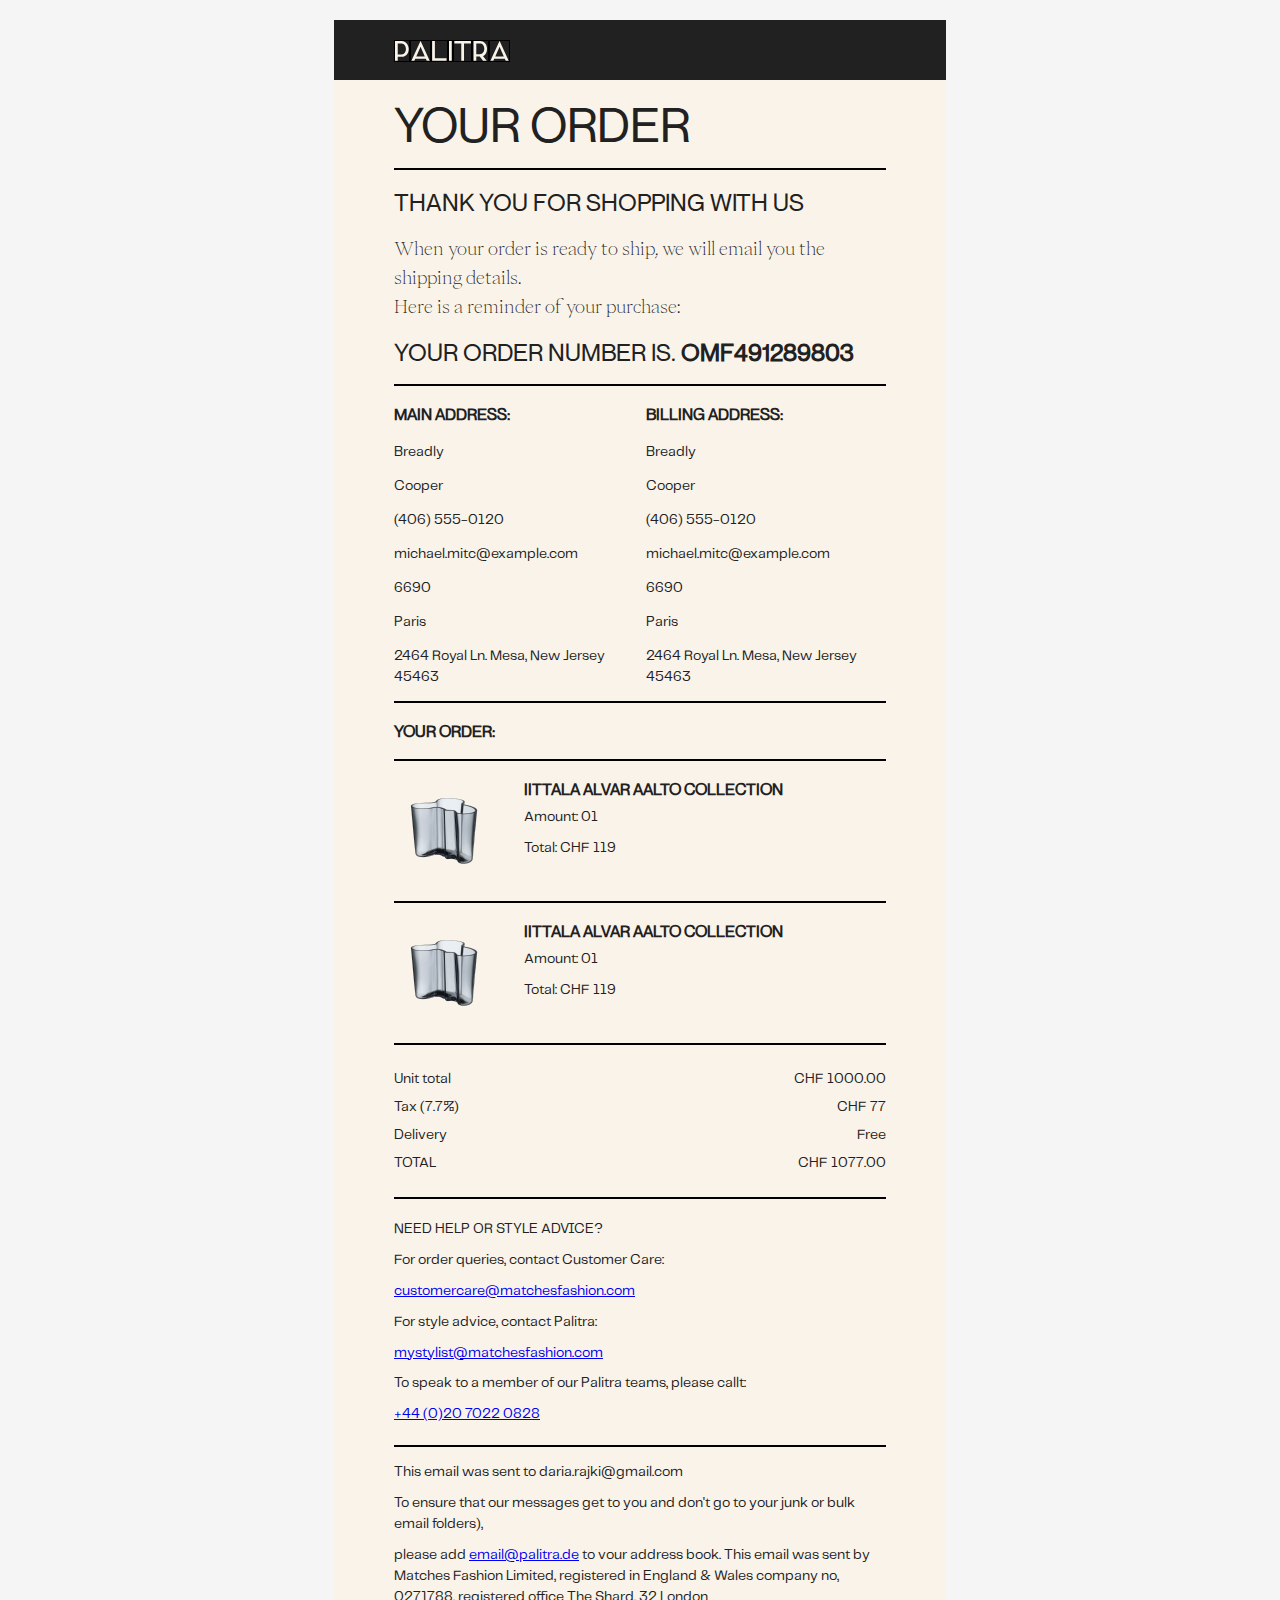
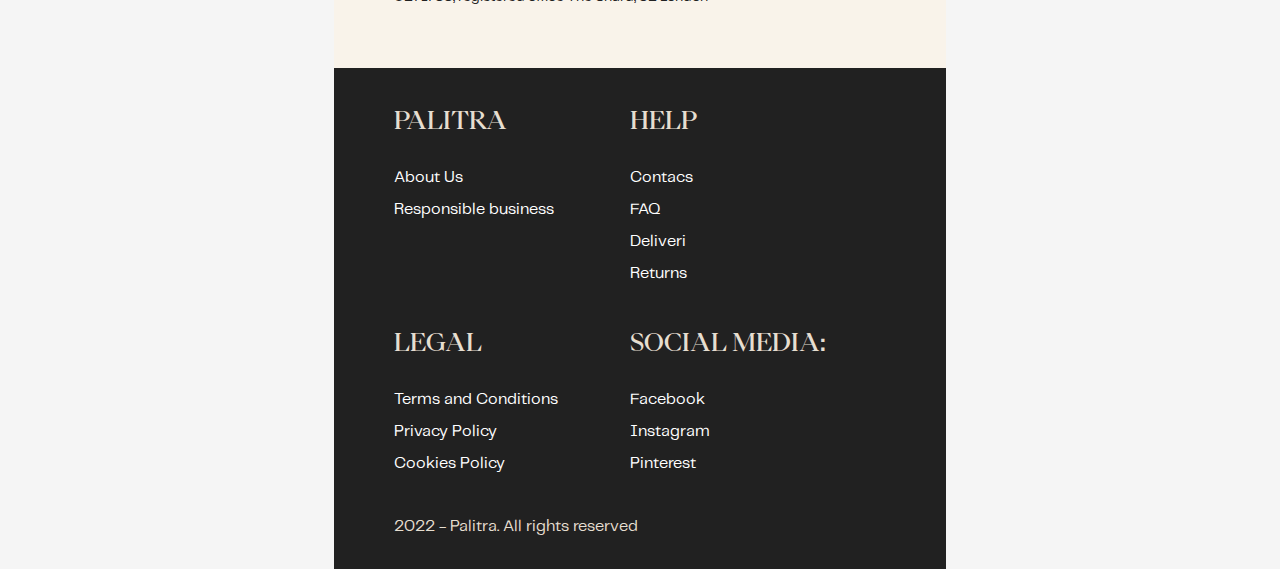
<file: Palitra/index.html>
<!DOCTYPE html>
<html lang="ru">
  <head>
    <meta charset="UTF-8" />
    <meta http-equiv="X-UA-Compatible" content="IE=edge" />
    <meta name="viewport" content="width=device-width, initial-scale=1.0" />
    <link rel="stylesheet" href="css/style.css" />
    <title>Palitra letter #1</title>
  </head>
  <body>
    <div class="wrapper">
      <div class="upper__block">
        <div class="title">
          <img src="img/Vector P.svg" alt="" />
          <img src="img/Vector A.svg" alt="" />
          <img src="img/Vector L.svg" alt="" />
          <img src="img/Vector I.svg" alt="" />
          <img src="img/Vector T.svg" alt="" />
          <img src="img/Vector R.svg" alt="" />
          <img src="img/Vector A.svg" alt="" />
        </div>
      </div>
      <div class="middle__block">
        <p class="middle__block-order">YOUR ORDER</p>
        <div class="middle__block-line"></div>
        <div class="middle__block-title">thank you for shopping with us</div>
        <div class="middle__block-text1">
          <p>When your order is ready to ship, we will email you the shipping
          details.</p>
          <p>Here is a reminder of your purchase:</p>
        </div>
        <div class="middle__block-title">
          YOUR ORDER NUMBER IS. <span>OMF491289803</span>
        </div>
        <div class="middle__block-line"></div>
        <div class="middle__block-adress">
          <div class="middle__block-adress-column">
            <p class="middle__block-title-small">main address:</p>
            <div class="middle__block-adress-text">
              <p>Breadly</p>
              <p>Cooper</p>
              <p>(406) 555-0120</p>
              <p>michael.mitc@example.com</p>
              <p>6690</p>
              <p>Paris</p>
              <p>2464 Royal Ln. Mesa, New Jersey 45463</p>
            </div>
          </div>
          <div class="middle__block-adress-column">
            <p class="middle__block-title-small">billing address:</p>
            <div class="middle__block-adress-text">
              <p>Breadly</p>
              <p>Cooper</p>
              <p>(406) 555-0120</p>
              <p>michael.mitc@example.com</p>
              <p>6690</p>
              <p>Paris</p>
              <p>2464 Royal Ln. Mesa, New Jersey 45463</p>
            </div>
          </div>
        </div>
        <div class="middle__block-line"></div>
        <div class="middle__block-title-small">Your order:</div>
        <div class="middle__block-line"></div>
        <div class="middle__block-order">
          <div class="middle__block-order-columns">
            <div class="middle__block-order-image">
              <img src="img/Rectangle 44.png" alt="" />
            </div>
            <div class="middle__block-order-text">
              <div class="middle__block-title-small">
                Iittala Alvar Aalto Collection
              </div>
              <div>
                <p>Amount: 01</p>
                <p>Total: CHF 119</p>
              </div>
            </div>
          </div>
          <div class="middle__block-line"></div>
        </div>
        <div class="middle__block-order">
          <div class="middle__block-order-columns">
            <div class="middle__block-order-image">
              <img src="img/Rectangle 44.png" alt="" />
            </div>
            <div class="middle__block-order-text">
              <div class="middle__block-title-small">
                Iittala Alvar Aalto Collection
              </div>
              <div>
                <p>Amount: 01</p>
                <p>Total: CHF 119</p>
              </div>
            </div>
          </div>
          <div class="middle__block-line"></div>
        </div>
        <div class="middle__block-total">
          <div class="middle__block-total-left">
            <p>Unit total</p>
            <p>Tax (7.7%)</p>
            <p>Delivery</p>
            <p>TOTAL</p>
          </div>
          <div class="middle__block-total-right">
            <p>CHF 1000.00</p>
            <p>CHF 77</p>
            <p>Free</p>
            <p>CHF 1077.00</p>
          </div>
        </div>
        <div class="middle__block-line"></div>
        <div class="middle__block-help">
          <p>
            NEED HELP OR STYLE ADVICE? <br />
            For order queries, contact Customer Care: <br />
            <a href="mailto:customercare@matchesfashion.com"
              >customercare@matchesfashion.com</a
            ><br />
            For style advice, contact Palitra:<br />
            <a href="mailto:mystylist@matchesfashion.com"
              >mystylist@matchesfashion.com</a
            ><br />
            To speak to a member of our Palitra teams, please callt:<br />
            <a href="tel:+44 (0)20 7022 0828">+44 (0)20 7022 0828</a>
          </p>
        </div>
        <div class="middle__block-line"></div>
        <div class="middle__block-help notification">
          <p>This email was sent to daria.rajki@gmail.com</p>
          <p>
            To ensure that our messages get to you and don't go to your junk or
            bulk email folders),
          </p>
          <p>
            please add <a href="mailto:email@palitra.de">email@palitra.de</a> to
            vour address book. This email was sent by Matches Fashion Limited,
            registered in England & Wales company no, 0271788, registered office
            The Shard, 32 London
          </p>
        </div>
      </div>
      <div class="bottom__block">
        <div class="bottom__block-elements">
          <div class="bottom__block-element">
            <div class="element-title">Palitra</div>
            <div class="element-text">
              <p>About Us</p>
              <p>Responsible business</p>
            </div>
          </div>
          <div class="bottom__block-element">
            <div class="element-title">Help</div>
            <div class="element-text">
              <p>Contacs</p>
              <p>FAQ</p>
              <p>Deliveri</p>
              <p>Returns</p>
            </div>
          </div>
          <div class="bottom__block-element">
            <div class="element-title">Legal</div>
            <div class="element-text">
              <p>Terms and Conditions</p>
              <p>Privacy Policy</p>
              <p>Cookies Policy</p>
            </div>
          </div>
          <div class="bottom__block-element">
            <div class="element-title">Social media:</div>
            <div class="element-text">
              <p>Facebook</p>
              <p>Instagram</p>
              <p>Pinterest</p>
            </div>
          </div>
        </div>
        <div class="copyright">2022 - Palitra. All rights reserved</div>
      </div>
    </div>
  </body>
</html>
</file>
<file: Palitra/css/style.css>
/* ----- Обнуление ----- */
* {
  padding: 0;
  margin: 0;
  border: 0;
}
*,
*:before,
*:after {
  -moz-box-sizing: border-box;
  -webkit-box-sizing: border-box;
  box-sizing: border-box;
}
:focus,
:active {
  outline: none;
}
a:focus,
a:active {
  outline: none;
}
nav,
footer,
header,
aside {
  display: block;
}
html,
body {
  height: 100%;
  width: 100%;
  font-size: 100%;
  line-height: 1;
  font-size: 14px;
  -ms-text-size-adjust: 100%;
  -moz-text-size-adjust: 100%;
  -webkit-text-size-adjust: 100%;
}
input,
button,
textarea {
  font-family: inherit;
}
input::-ms-clear {
  display: none;
}
button {
  cursor: pointer;
}
button::-moz-focus-inner {
  padding: 0;
  border: 0;
}
a,
a:visited {
  text-decoration: none;
}
a:hover {
  text-decoration: none;
}
ul li {
  list-style: none;
}
img {
  vertical-align: top;
}
h1,
h2,
h3,
h4,
h5,
h6 {
  font-size: inherit;
  font-weight: inherit;
}
/* -------------------------------- */
/* ----- Подключение шрифтов ----- */
@font-face {
  font-family: "PP Telegraf";
  src: url("../font/TelegrafRegular400.otf");
  font-weight: normal;
  font-style: normal;
}
@font-face {
  font-family: "Neue Montreal";
  src: url("../font/NeueMontrealRegular400.otf");
  font-weight: normal;
  font-style: normal;
}
@font-face {
  font-family: "PP Eiko";
  src: url("../font/PPEikoMedium500.otf");
  font-weight: 500;
  font-style: normal;
}
@font-face {
    font-family: "PP Eiko";
    src: url("../font/PPEiko-Thin.otf");
    font-weight: 400;
    font-style: normal;
  }
/* -------------------------------- */
body {
  background-color: #f5f5f5;
}
.wrapper {
  overflow: hidden;
  margin: 20px auto;
  width: 612px;
  height: auto;
  background-color: #f9f3ea;
}
.upper__block {
  position: relative;
  background-color: #212121;
  width: 100%;
  height: 60px;
}
.title {
  display: flex;
  position: relative;
  margin-left: 60px;
}
.middle__block {
  margin: 0 60px 60px 60px;
  height: 100%;
  color: #212121;
}
.middle__block-order {
  margin: 20px 0;
  font-family: "Neue Montreal";
  font-style: normal;
  font-weight: 400;
  font-size: 48px;
  line-height: 100%;
}
.middle__block-line {
  border: 1px solid #000000;
  margin-bottom: 20px;
}

.middle__block-title {
  margin-bottom: 20px;
  font-family: "Neue Montreal";
  font-style: normal;
  font-weight: 400;
  font-size: 24px;
  line-height: 100%;
  text-transform: uppercase;
}
.middle__block-title span {
  font-weight: 700;
}
.middle__block-text1 {
  font-family: "PP Eiko";
  font-weight: 400;
  font-size: 18px;
  line-height: 160%;
  margin-bottom: 20px;
}
.title img {
  margin-top: 20px;
  padding: 0;
  border: 1px solid #000000;
}
.middle__block-adress {
  display: flex;
  justify-content: space-between;
  text-align: left;
}
.middle__block-adress-column {
  width: 240px;
}
.middle__block-title-small {
  margin-top: 0px;
  margin-bottom: 20px;
  font-family: "Neue Montreal";
  font-weight: 700;
  font-size: 16px;
  line-height: 100%;
  text-transform: uppercase;
}
.middle__block-adress-text p {
  font-family: "PP Telegraf";
  font-style: normal;
  font-weight: 400;
  font-size: 14px;
  line-height: 150%;
  margin-bottom: 13px;
  text-transform: none;
}
.middle__block-order-columns {
  display: flex;
  margin-bottom: 20px;
}
.middle__block-order-columns img {
  width: 100px;
  height: 100px;
}
.middle__block-order-text {
  margin-left: 30px;
}
.middle__block-order-text p {
  font-family: "PP Telegraf";
  font-style: normal;
  font-weight: 400;
  font-size: 14px;
  line-height: 150%;
  text-transform: none;
  margin-top: -10px;
  margin-bottom: 20px;
}
.middle__block-total {
  font-family: "PP Telegraf";
  display: flex;
  justify-content: space-between;
  font-size: 14px;
  line-height: 2em;
  margin-bottom: 20px;
}
.middle__block-total-left {
}
.middle__block-total-right {
  text-align: end;
}
.middle__block-help {
  margin-top: -5px;  
  margin-bottom: 15px;
  font-family: "PP Telegraf";
  font-size: 14px;
  line-height: 220%;
}
.middle__block-help a {
  text-decoration: underline;
}
.middle__block-help p {
  margin-bottom: 10px;
}
.notification {
    line-height: 150%;
}
.bottom__block {
  background-color: #212121;
  width: 100%;
  height: auto;
  color: #e6ded0;
}
.bottom__block-elements {
  display: flex;
  flex-wrap: wrap;
  margin: 0px 60px;
  padding-bottom: 35px;
}
.bottom__block-element {
    width: 46%;
  margin-top: 40px;
  margin-right: 10px;
}
.element-title {
  font-family: "PP Eiko";
  font-weight: 500;
  font-size: 24px;
  line-height: 100%;
  text-transform: uppercase;
  margin-bottom: 30px;
}
.element-text {
  font-family: "PP Telegraf";
  font-size: 16px;
  line-height: 2em;
  color: #ffffff;
}
.copyright {
  font-family: "PP Telegraf";
  font-size: 16px;
  line-height: 150%;
  margin-left: 60px;
  padding-bottom: 30px;
}
</file>
